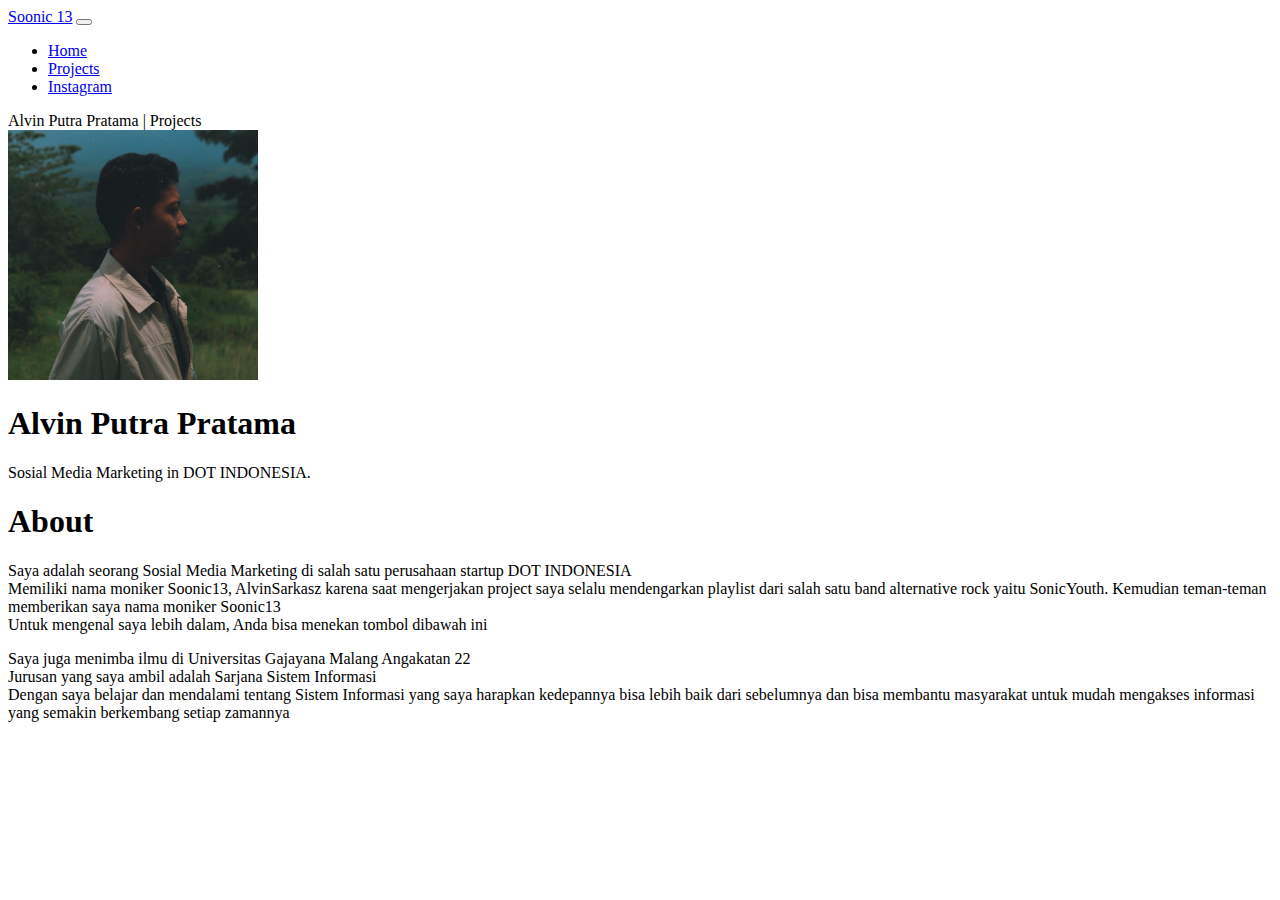
<file: index.html>
<!doctype html>
<html lang="en">
<head>
  <meta charset="utf-8">
  <meta name="viewport" content="width=device-width, initial-scale=1">
  <title>Portofolio Website</title>
  <!--css bootstrap-->
  <link href="https://cdn.jsdelivr.net/npm/bootstrap@5.2.3/dist/css/bootstrap.min.css" rel="stylesheet" integrity="sha384-rbsA2VBKQhggwzxH7pPCaAqO46MgnOM80zW1RWuH61DGLwZJEdK2Kadq2F9CUG65" crossorigin="anonymous">
</head>
<body>
  <nav class="navbar navbar-expand-lg navbar-primary bg-primary">
    <div class="container">
      <a class="navbar-brand" href="#">Soonic 13</a>
      <button class="navbar-toggler" type="button" data-bs-toggle="collapse" data-bs-target="#navbarText" aria-controls="navbarText" aria-expanded="false" aria-label="Toggle navigation">
        <span class="navbar-toggler-icon"></span>
      </button>
      <div class="collapse navbar-collapse" id="navbarText">
        <ul class="navbar-nav me-auto mb-2 mb-lg-0">
          <li class="nav-item">
            <a class="nav-link active" aria-current="page" href="#">Home</a>
          </li>
          <li class="nav-item">
            <a class="nav-link" href="#">Projects</a>
          </li>
          <li class="nav-item">
            <a class="nav-link" href="#">Instagram</a>
          </li>
        </ul>
        <span class="navbar-text">
          Alvin Putra Pratama | Projects
        </span>
      </div>
    </div>
  </nav>

  <div class="jumbotron jumbotron-fluid bg-dark">
    <div class="container text-center">
      <img src="anu.jpg" width="250" class="rounded-circle">
      <h1 class="display-4 text-white">Alvin Putra Pratama</h1>
      <p class="lead text-white">Sosial Media Marketing in DOT INDONESIA.</p>
    </div>
  </div>

  <div class="container">
    <div class="row">
      <div class="col text-center">
        <h1>About</h1>
      </div>
    </div>

    <div class="row">
      <div class="col text-left">
        <p>Saya adalah seorang Sosial Media Marketing di salah satu perusahaan startup DOT INDONESIA
          <br>
          Memiliki nama moniker Soonic13, AlvinSarkasz karena saat mengerjakan project saya selalu mendengarkan playlist dari salah satu band alternative rock yaitu SonicYouth.
          Kemudian teman-teman memberikan saya nama moniker Soonic13
          <br>
        Untuk mengenal saya lebih dalam, Anda bisa menekan tombol dibawah ini</p>
      </div>
      <div class="col text-left">
        <p>Saya juga menimba ilmu di Universitas Gajayana Malang Angakatan 22
          <br>
          Jurusan yang saya ambil adalah Sarjana Sistem Informasi
          <br>
          Dengan saya belajar dan mendalami tentang Sistem Informasi yang saya harapkan kedepannya bisa lebih baik dari sebelumnya dan bisa membantu masyarakat untuk mudah mengakses informasi yang semakin berkembang setiap zamannya 
        </p>
      </div>
    </div>
  </div>

  <!--javascripts bootstrap-->
  <script src="https://cdn.jsdelivr.net/npm/bootstrap@5.2.3/dist/js/bootstrap.bundle.min.js" integrity="sha384-kenU1KFdBIe4zVF0s0G1M5b4hcpxyD9F7jL+jjXkk+Q2h455rYXK/7HAuoJl+0I4" crossorigin="anonymous"></script>

</body>
</html>
</file>
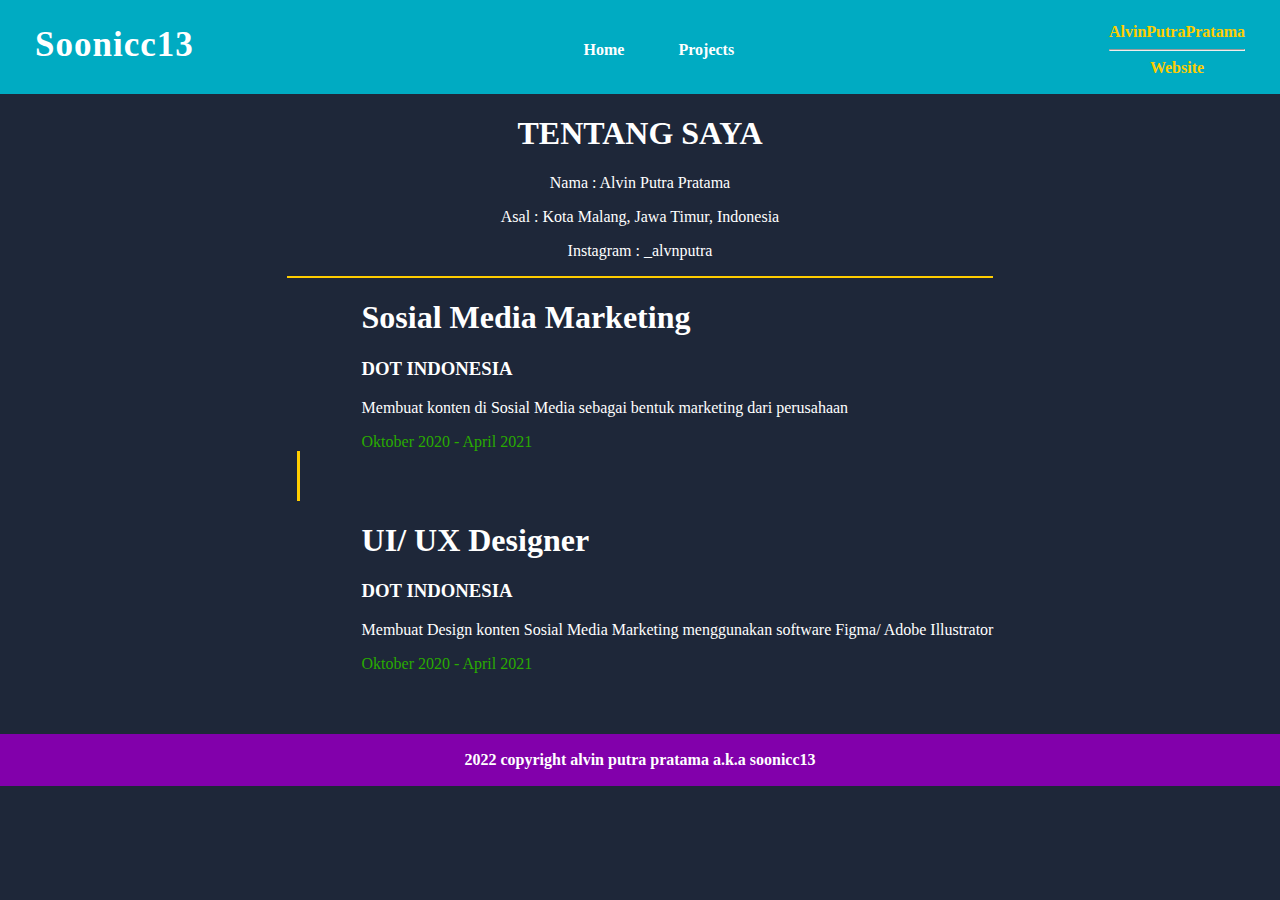
<file: lebihlengkap.html>
<!DOCTYPE html>
<html>
<head>
	<meta charset="utf-8">
	<meta name="viewport" content="width=device-width, initial-scale=1">
	<title>Lebih Lengkap</title>
	<link rel="stylesheet" type="text/css" href="port.css">
</head>
<body>
	<div class="header">
		<nav>
			<h2 class="logo">Soonicc13</h2>
			<ul>
				<li><a href="portofolio.html">Home</a></li>
				<li><a href="projects.html">Projects</a></li>
			</ul>
			<div class="alv">AlvinPutraPratama<br><hr>Website</div>
		</nav>
	</div>

	<div class="contents">
		<div class="inner-content">
			<div class="tentang">
				<h1>TENTANG SAYA</h1>
				<p>Nama : Alvin Putra Pratama</p>
				<p>Asal : Kota Malang, Jawa Timur, Indonesia</p>
				<p>Instagram : _alvnputra</p>
			</div>

			<hr color="#ffcd00">

			<div class="exp">
				<div class="exp-content">
					<h1>Sosial Media Marketing</h1>
					<h3>DOT INDONESIA</h3>
					<p>Membuat konten di Sosial Media sebagai bentuk marketing dari perusahaan</p>
					<label style="color: #29ab00">Oktober 2020 - April 2021</label>
				</div>

				<div class="line"></div>

				<div class="exp-content">
					<h1>UI/ UX Designer</h1>
					<h3>DOT INDONESIA</h3>
					<p>Membuat Design konten Sosial Media Marketing menggunakan software Figma/ Adobe Illustrator</p>
					<label style="color: #29ab00">Oktober 2020 - April 2021</label>
				</div>
			</div>
		</div>
	</div>


	<div class="footer" style="margin-top: 50%;">
		<p>2022 copyright alvin putra pratama a.k.a soonicc13</p>
	</div>

</body>
</html>
</file>
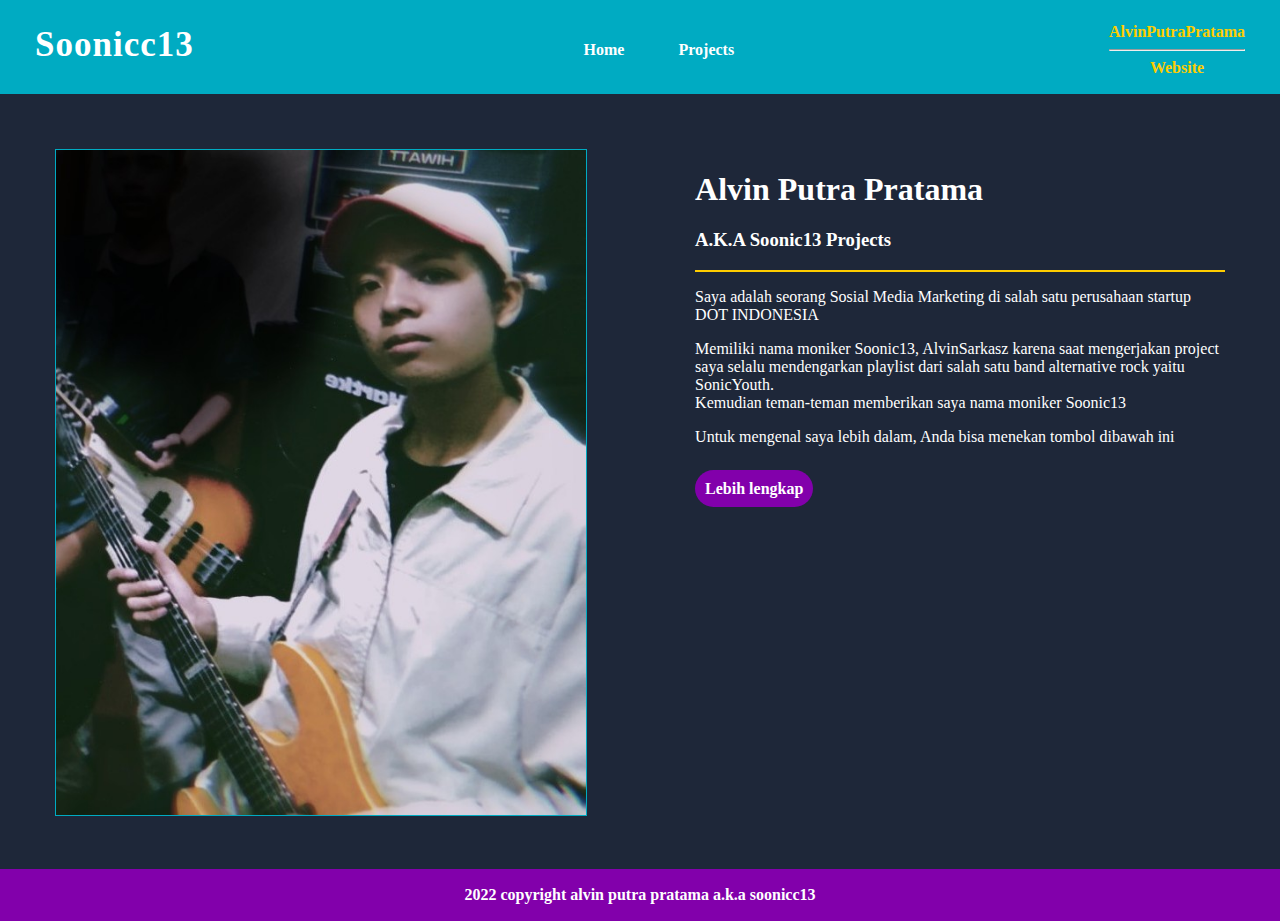
<file: Portofolio.html>
<!DOCTYPE html>
<html>
<head>
	<meta charset="utf-8">
	<meta name="viewport" content="width=device-width, initial-scale=1">
	<title>Alvin Putra Pratama</title>
	<link rel="stylesheet" type="text/css" href="port.css">
</head>
<body>
	<div class="header">
		<nav>
			<h2 class="logo">Soonicc13</h2>
			<ul>
				<li><a href="portofolio.html">Home</a></li>
				<li><a href="projects.html">Projects</a></li>
			</ul>
			<div class="alv">AlvinPutraPratama<br><hr>Website</div>
		</nav>
	</div>

	<div class="content">
		<div class="isi-content" style="display:flex;">
			<img src="alv.jpg" class="photo">
		</div>
		<div class="isi-content">
			<h1>Alvin Putra Pratama</h1>
			<h3>A.K.A Soonic13 Projects</h3>
			<hr color="#ffcd00">
			<p>Saya adalah seorang Sosial Media Marketing di salah satu perusahaan startup DOT INDONESIA </p>
			<p>Memiliki nama moniker Soonic13, AlvinSarkasz karena saat mengerjakan project saya selalu mendengarkan playlist dari salah satu band alternative rock yaitu SonicYouth.
				<br>
			Kemudian teman-teman memberikan saya nama moniker Soonic13</p>
			<p>Untuk mengenal saya lebih dalam, Anda bisa menekan tombol dibawah ini</p>
			<br>
			<a href="lebihlengkap.html" class="tombol">Lebih lengkap</a>
		</div>
	</div>
</div>

<div class="footer">
	<p>2022 copyright alvin putra pratama a.k.a soonicc13</p>
</div>

</body>
</html>
</file>
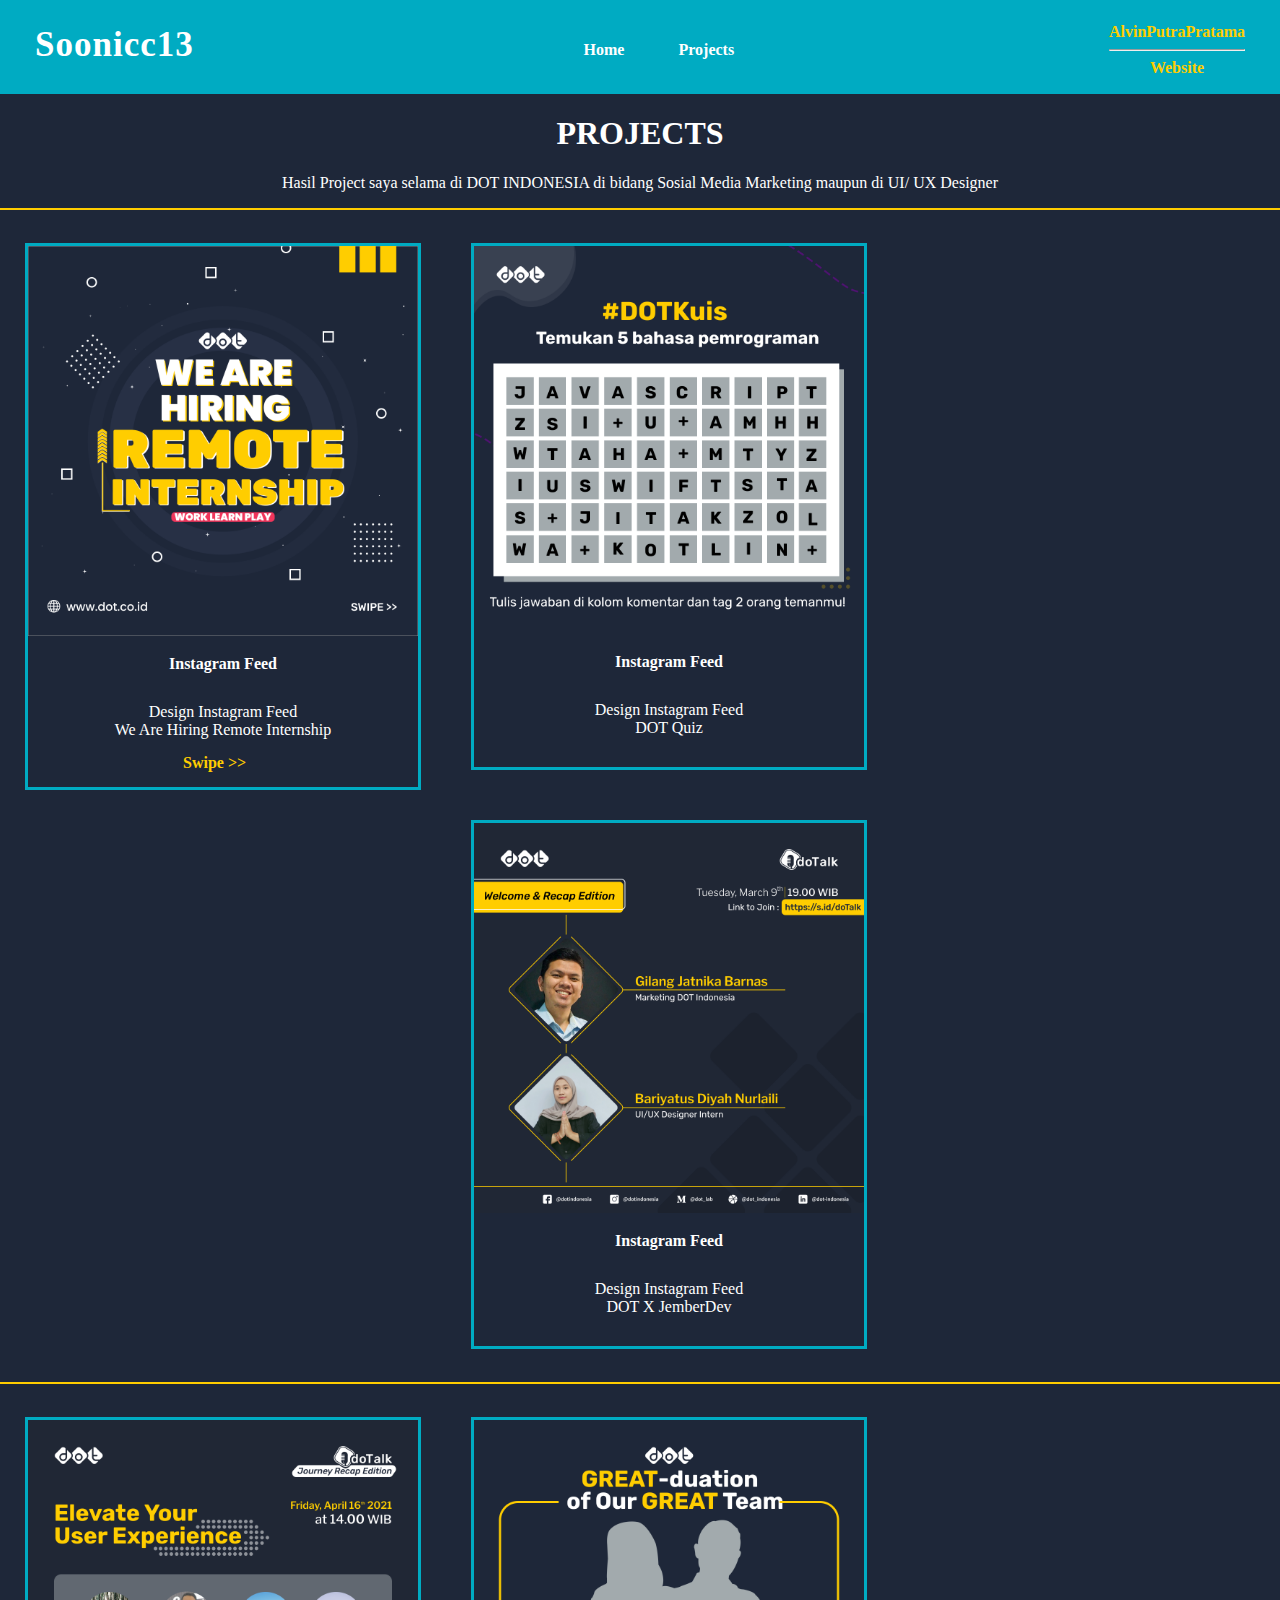
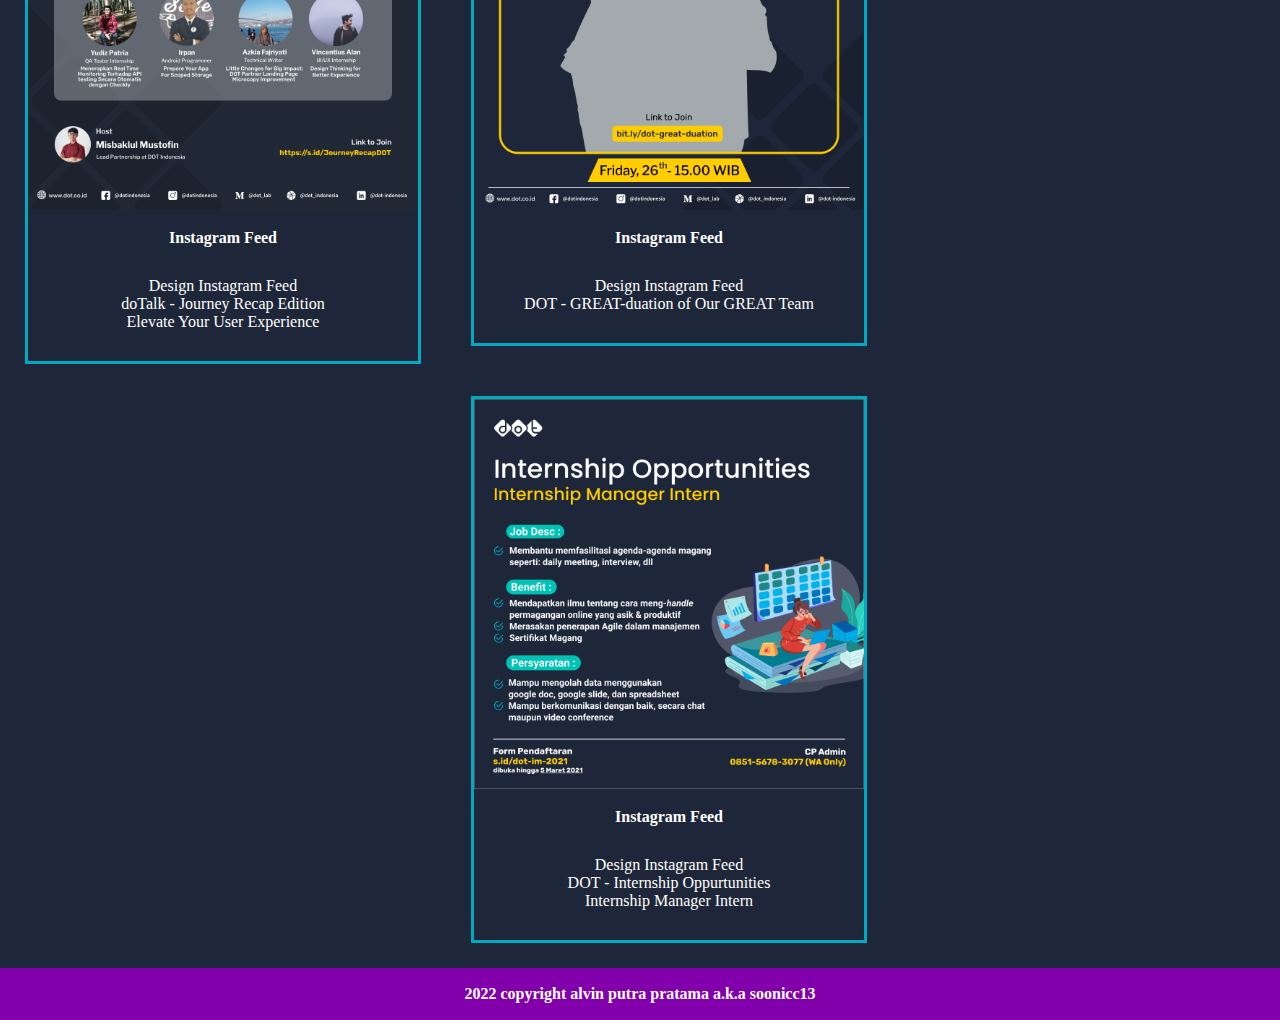
<file: projects.html>
<!DOCTYPE html>
<html>
<head>
	<meta charset="utf-8">
	<meta name="viewport" content="width=device-width, initial-scale=1">
	<title>Projects</title>
	<link rel="stylesheet" type="text/css" href="port.css">
</head>
<body>
	<div class="header">
		<nav>
			<h2 class="logo">Soonicc13</h2>
			<ul>
				<li><a href="portofolio.html">Home</a></li>
				<li><a href="projects.html">Projects</a></li>
			</ul>
			<div class="alv">AlvinPutraPratama<br><hr>Website</div>
		</nav>
	</div>

	<div class="contents">
		<div class="inner-content">
			<div class="tentang">
				<h1>PROJECTS</h1>
				<p>Hasil Project saya selama di DOT INDONESIA di bidang Sosial Media Marketing maupun di UI/ UX Designer</p>
			</div>

			<hr color="#ffcd00">

			<div class="container">
				<div class="gallery">
					<img src="Post 01.png">
					<div class="desc"><strong>Instagram Feed</strong></div>
					<div class="desc">Design Instagram Feed<br>We Are Hiring Remote Internship</div>
					<div><a class="desc-2" style="text-decoration: none;" href="swipe.html"><strong>Swipe >></strong></a></div>
				</div>

				<div class="gallery">
					<img src="DOT quiz.png">
					<div class="desc"><strong>Instagram Feed</strong></div>
					<div class="desc">Design Instagram Feed<br>DOT Quiz</div>
				</div>
				<div class="gallery">
					<img src="DOT X JEMBERDEV.png">
					<div class="desc"><strong>Instagram Feed</strong></div>
					<div class="desc">Design Instagram Feed<br>DOT X JemberDev</div>
				</div>
			</div>

			<hr color="#ffcd00">

			<div class="container">
				<div class="gallery">
					<img src="Journey Recap Edition.png">
					<div class="desc"><strong>Instagram Feed</strong></div>
					<div class="desc">Design Instagram Feed<br>doTalk - Journey Recap Edition<br>Elevate Your User Experience</div>
				</div>
				<div class="gallery">
					<img src="Poster Event.png">
					<div class="desc"><strong>Instagram Feed</strong></div>
					<div class="desc">Design Instagram Feed<br>DOT - GREAT-duation of Our GREAT Team</div>
				</div>
				<div class="gallery">
					<img src="Internship Manager Intern.png">
					<div class="desc"><strong>Instagram Feed</strong></div>
					<div class="desc">Design Instagram Feed<br>DOT - Internship Oppurtunities<br>Internship Manager Intern</div>
				</div>
			</div>

			<div class="footer">
				<p>2022 copyright alvin putra pratama a.k.a soonicc13</p>
			</div>

		</body>
		</html>
</file>
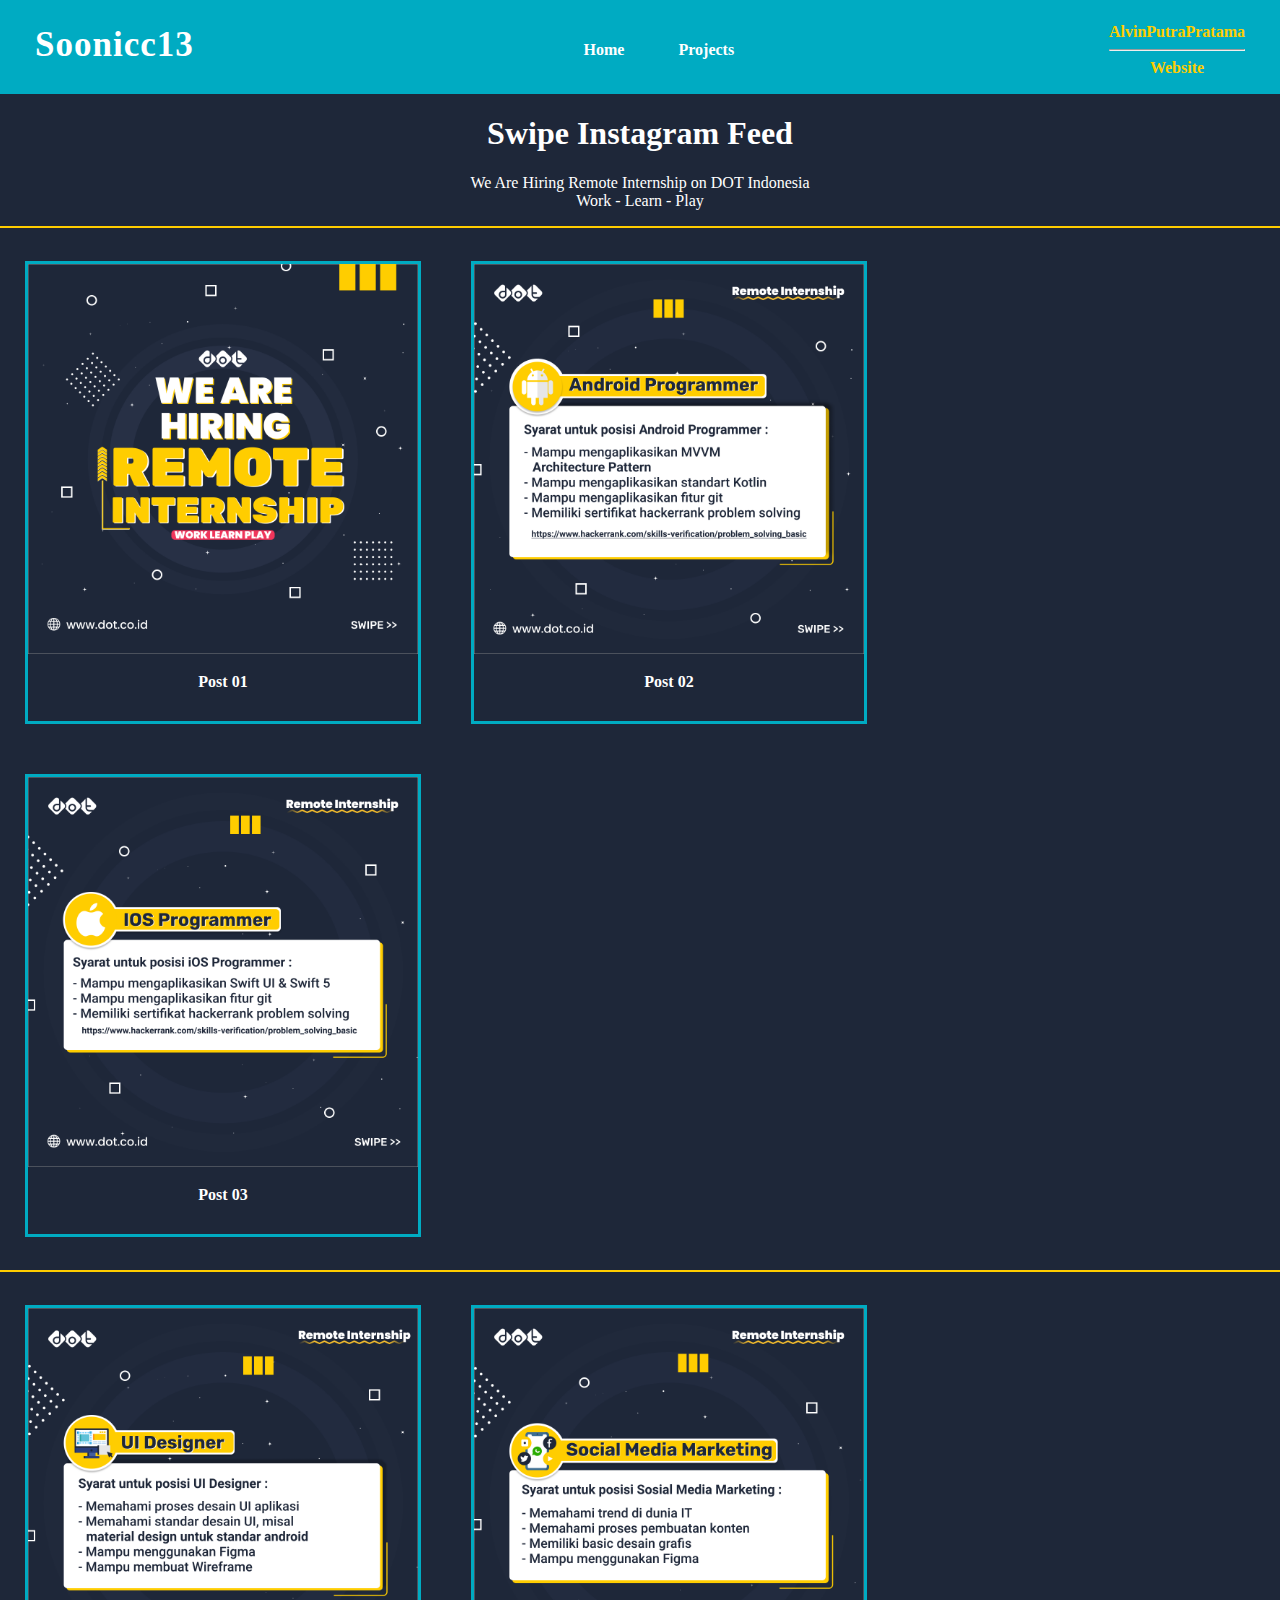
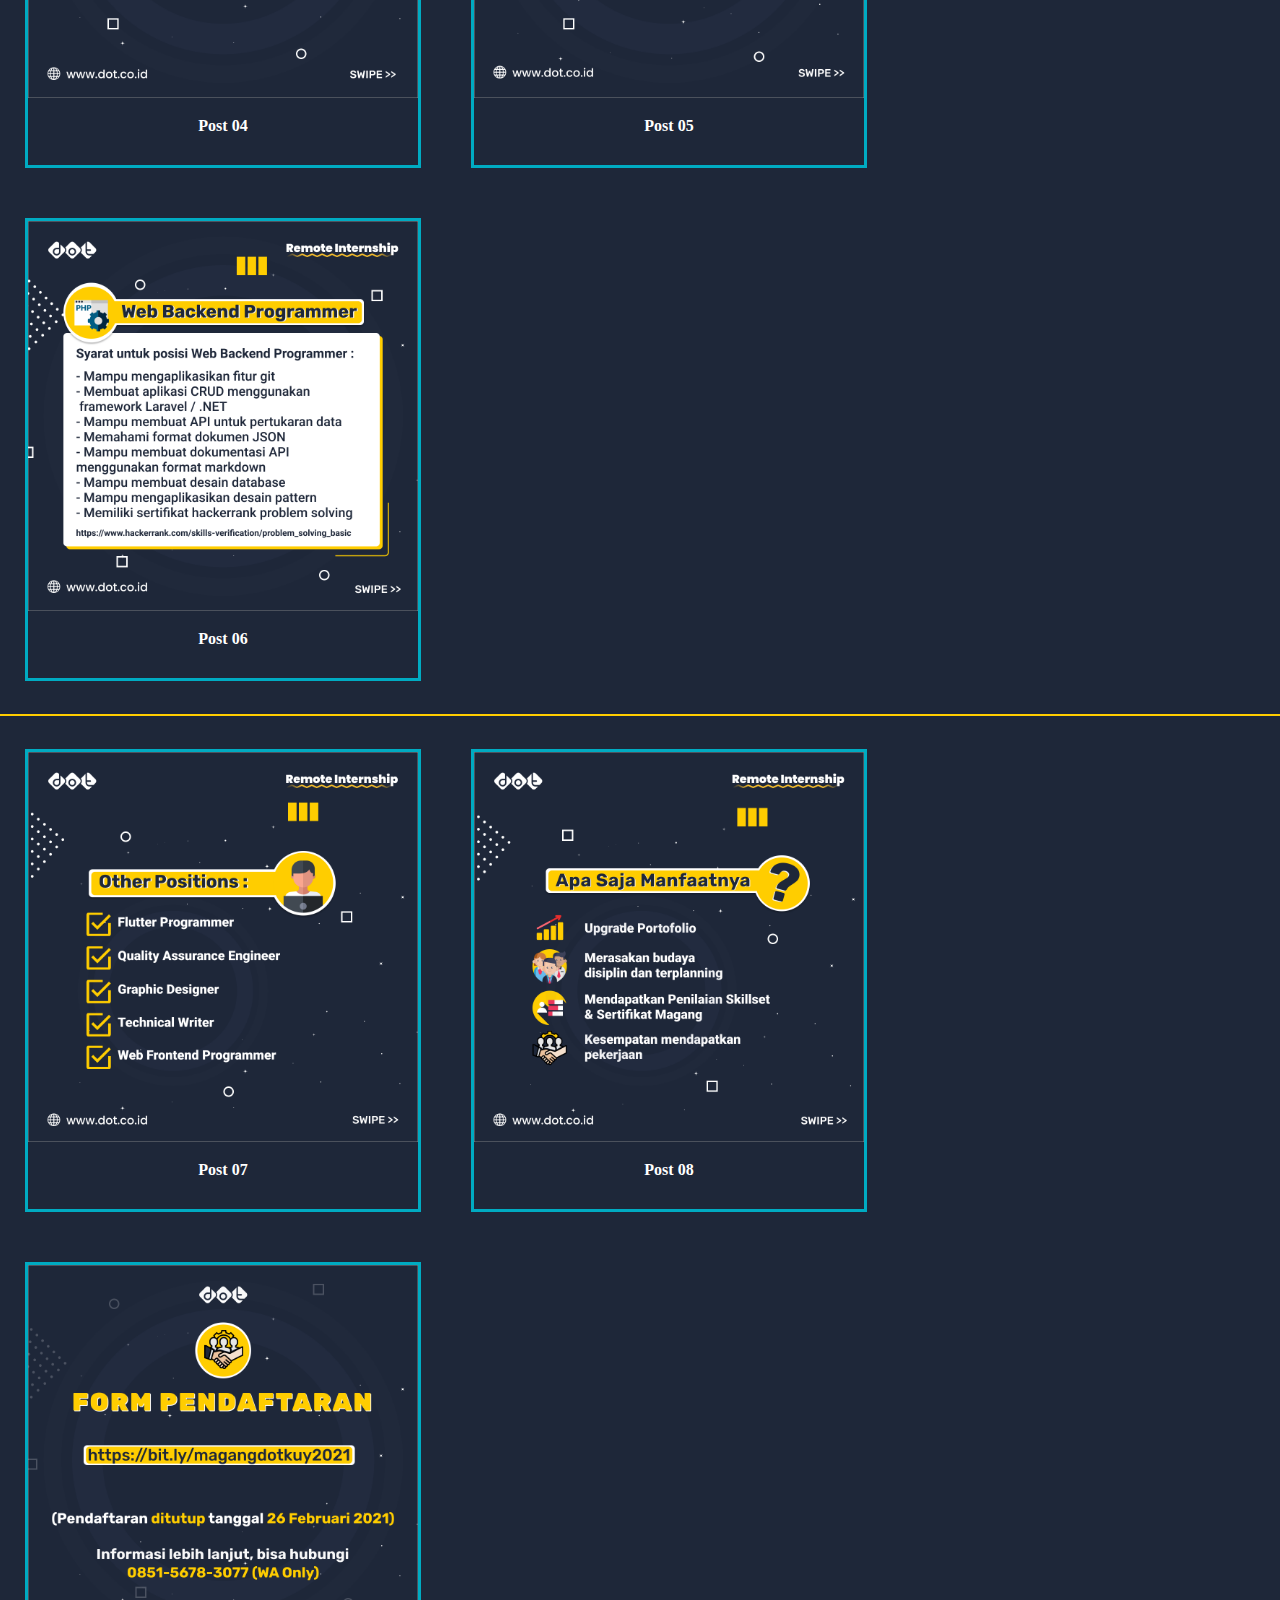
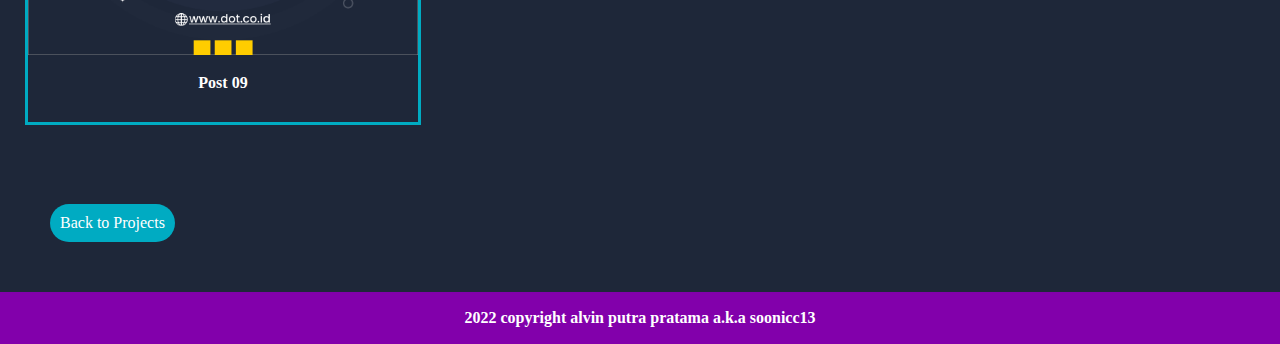
<file: swipe.html>
<!DOCTYPE html>
<html>
<head>
	<meta charset="utf-8">
	<meta name="viewport" content="width=device-width, initial-scale=1">
	<title>Swipe >></title>
	<link rel="stylesheet" type="text/css" href="port.css">
</head>
<body>
	<div class="header">
		<nav>
			<h2 class="logo">Soonicc13</h2>
			<ul>
				<li><a href="portofolio.html">Home</a></li>
				<li><a href="projects.html">Projects</a></li>
			</ul>
			<div class="alv">AlvinPutraPratama<br><hr>Website</div>
		</nav>
	</div>

	<div class="inner-content">
		<div class="tentang">
			<h1>Swipe Instagram Feed</h1>
			<p>We Are Hiring Remote Internship on DOT Indonesia<br>Work - Learn - Play</p>
		</div>

		<hr color="#ffcd00">

		<div class="container">
			<div class="gallery">
				<img src="Post 01.png">
				<div class="desc"><strong>Post 01</strong></div>
			</div>

			<div class="gallery">
				<img src="Post 02.png">
				<div class="desc"><strong>Post 02</strong></div>
			</div>
			<div class="gallery">
				<img src="Post 03.png">
				<div class="desc"><strong>Post 03</strong></div>
			</div>
		</div>

		<hr color="#ffcd00">

		<div class="container">
			<div class="gallery">
				<img src="Post 05.png">
				<div class="desc"><strong>Post 04</strong></div>
			</div>

			<div class="gallery">
				<img src="Post 06.png">
				<div class="desc"><strong>Post 05</strong></div>
			</div>
			<div class="gallery">
				<img src="Post 07.png">
				<div class="desc"><strong>Post 06</strong></div>
			</div>
		</div>

		<hr color="#ffcd00">

		<div class="container">
			<div class="gallery">
				<img src="Post 08.png">
				<div class="desc"><strong>Post 07</strong></div>
			</div>

			<div class="gallery">
				<img src="Post 09.png">
				<div class="desc"><strong>Post 08</strong></div>
			</div>
			<div class="gallery">
				<img src="Post 10.png">
				<div class="desc"><strong>Post 09</strong></div>
			</div>
		</div>
	</div>

	<a href="projects.html" class="tombol-2">Back to Projects</a>

	<div class="footer">
		<p>2022 copyright alvin putra pratama a.k.a soonicc13</p>
	</div>

</body>
</html>
</file>
<file: port.css>
body {
	padding: 0;
	margin: 0;
	background: #1e2739;
	font-family: futura md bt;
}

nav {
	display: flex;
	align-items: center;
	justify-content: space-between;
	padding: 5px 10px 0%;
	background: #00abc2;
}

.logo {
	color: white;
	font-size: 35px;
	letter-spacing: 1px;
	margin-left: 25px;
	margin-top: 20px;
}

nav ul li {
	list-style: none;
	display: inline-block;
	padding: 10px 25px;
}

nav ul li a {
	text-decoration: none;
	color: white;
	font-weight: bold;
}

nav ul li a:hover {
	color: #ffcd00;
	transition: .5s;
}

.alv {
	color: #ffcd00;
	text-decoration: none;
	font-weight: bold;
	padding: 10px 25px;
	text-align: center;
}

.content {
	width: 100%;
	height: 100%;
	margin: 0 auto;
	padding: 0.1px;
	display: flex;
}

.isi-content {
	margin:50px 50px;
	width: 50%;
	padding: 5px;
	display: inline-block;
	text-align: left;
	color: white;
}

.tombol{
	background-color: #8200ab;
	text-decoration:none;
	font-weight: bold;
	padding:10px;
	color:white;
	border-radius:25px;
}

.tombol:hover{
	color: #ffcd00;
	transition:.5s;
}

.photo {
	width:100%;
	height: 100%;
	margin: 0 auto;
	border: 1px solid #00abc2
}

.footer{
	text-align:center;
	background-color: #8200ab;
	padding: 1px;
	color: white;
	font-weight: bold;
}

.tentang {
	align-items: center;
	text-align: center;
}

.inner-content {
	display: inline-block;
	top: 10%;
	margin: 0 auto;
	color: white;
}

.exp {
	display: block;
	align-items: center;
}

.exp-content {
	margin-left: 75px;
}

.line {
	border-left: 3px solid #ffcd00;
	height: 50px;
	margin: 0 10px;
	z-index: 10;
}

.contents{
	heightL:100%;
	width: 100%;
	position:absolute;
	vertical-align: center;
	z-index:1;
	align-items: center;
	margin:0 auto;
	display: flex;
}

.container {
	max-width: auto;
	margin: auto;
	background: #1e2739;
	overflow: auto;
}

.gallery {
	margin: 25px;
	border: 3px solid #00abc2;
	float: left;
	width: 390px;
	padding-bottom: 15px;
}

.gallery img {
	width: 100%;
	height: auto;
}

.desc {
	padding: 15px;
	text-align: center;
}

.desc-2 {
	align-items: center;
	position: relative;
	padding-left: 300px;
	margin-left: -145px;
	color: #ffcd00;
}

.desc-2:hover {
	color: #8200ab;
	transition: .5s;
}

.tombol-2 {
	margin:50px 50px;
	width: auto;
	padding: 10px;
	display: inline-block;
	text-decoration: none;
	text-align: left;
	color: white;
	background-color: #00abc2;
	border-radius: 25px;
}

.tombol-2:hover {
	color: #ffcd00;
	transition:.5s;
}
</file>
